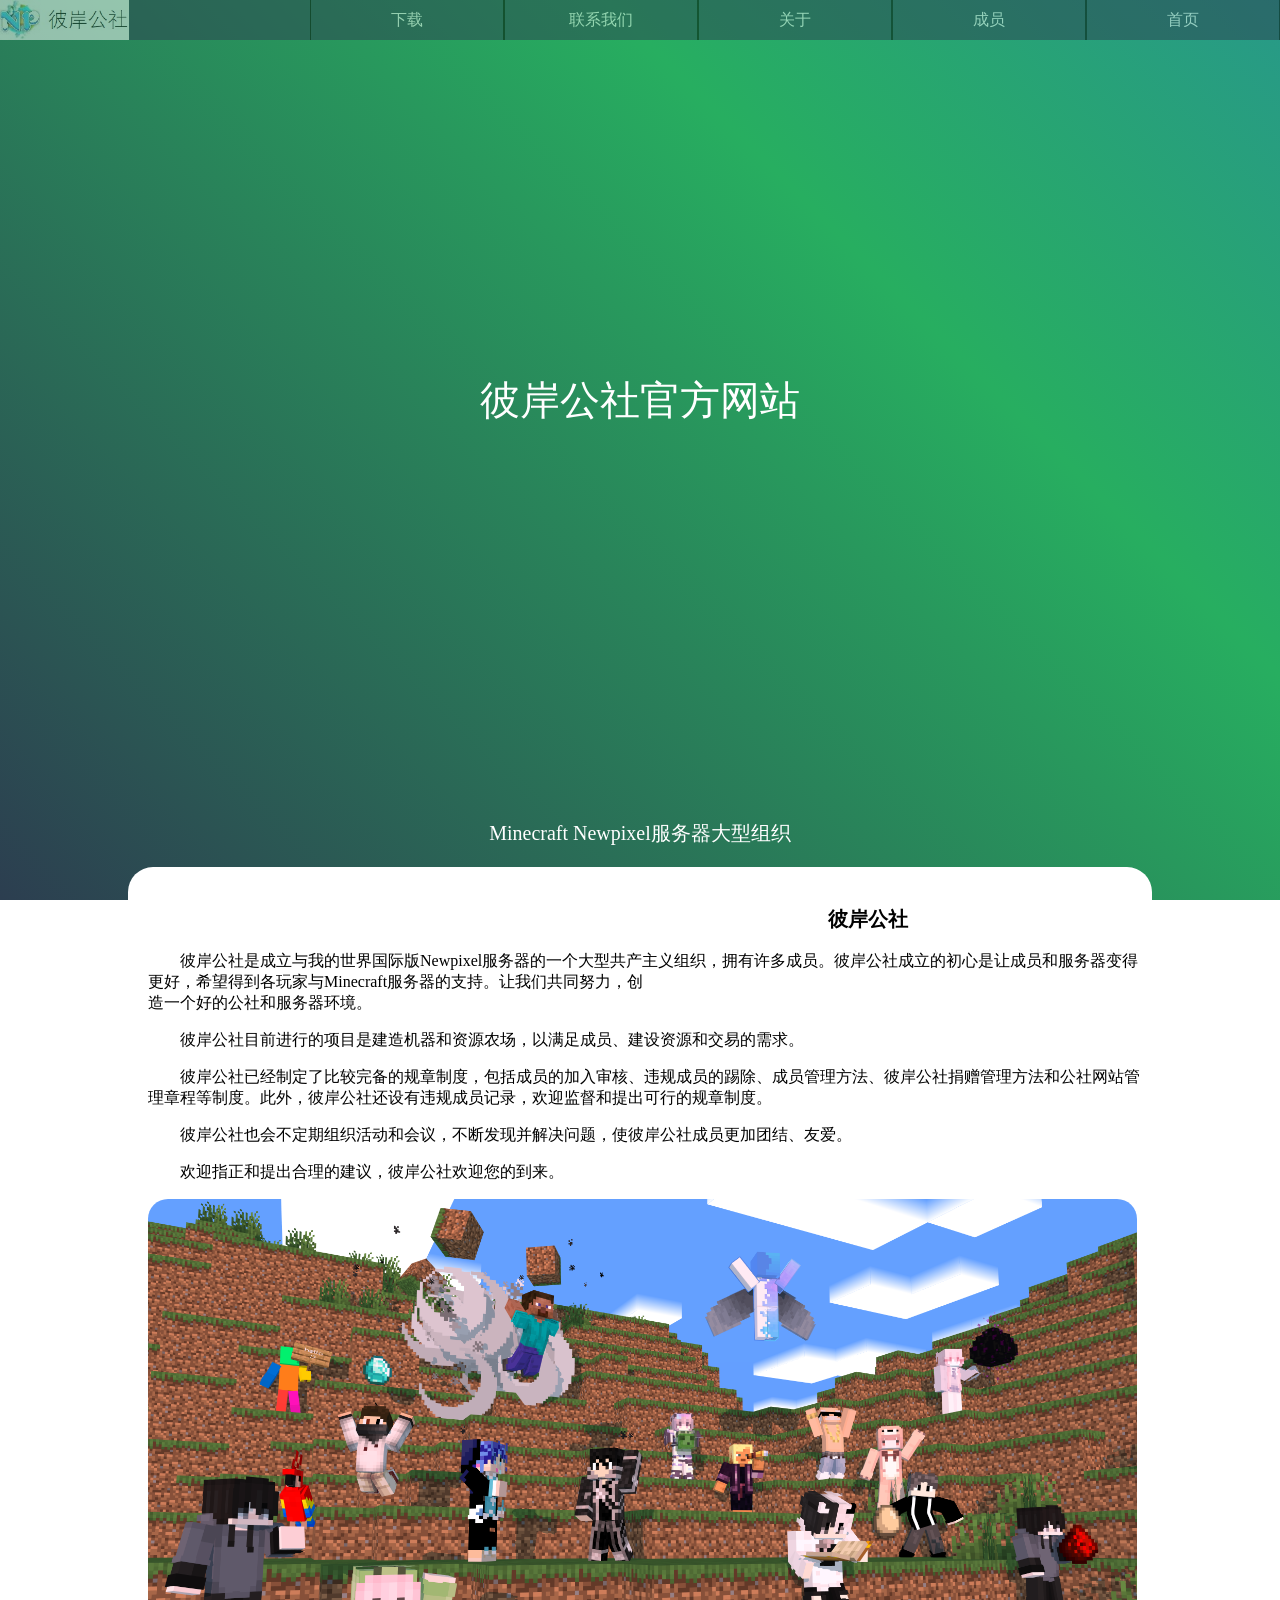
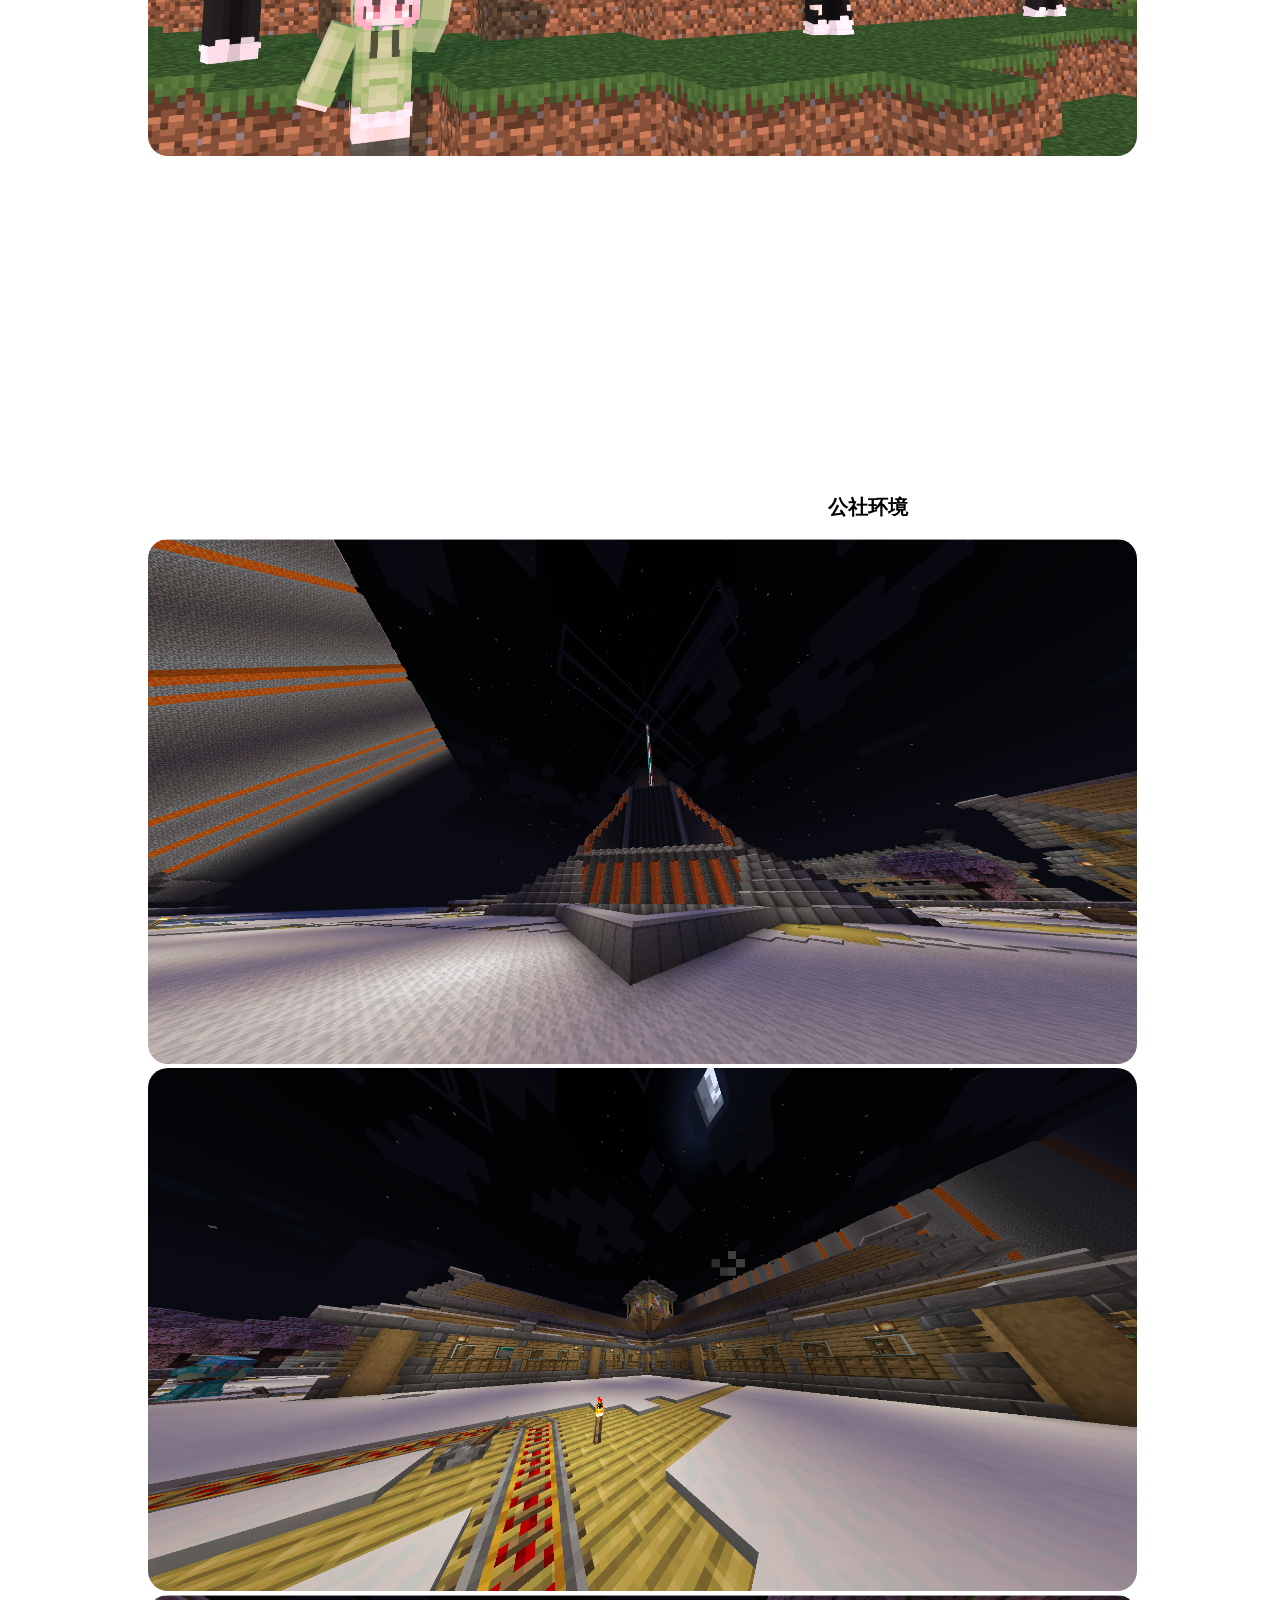
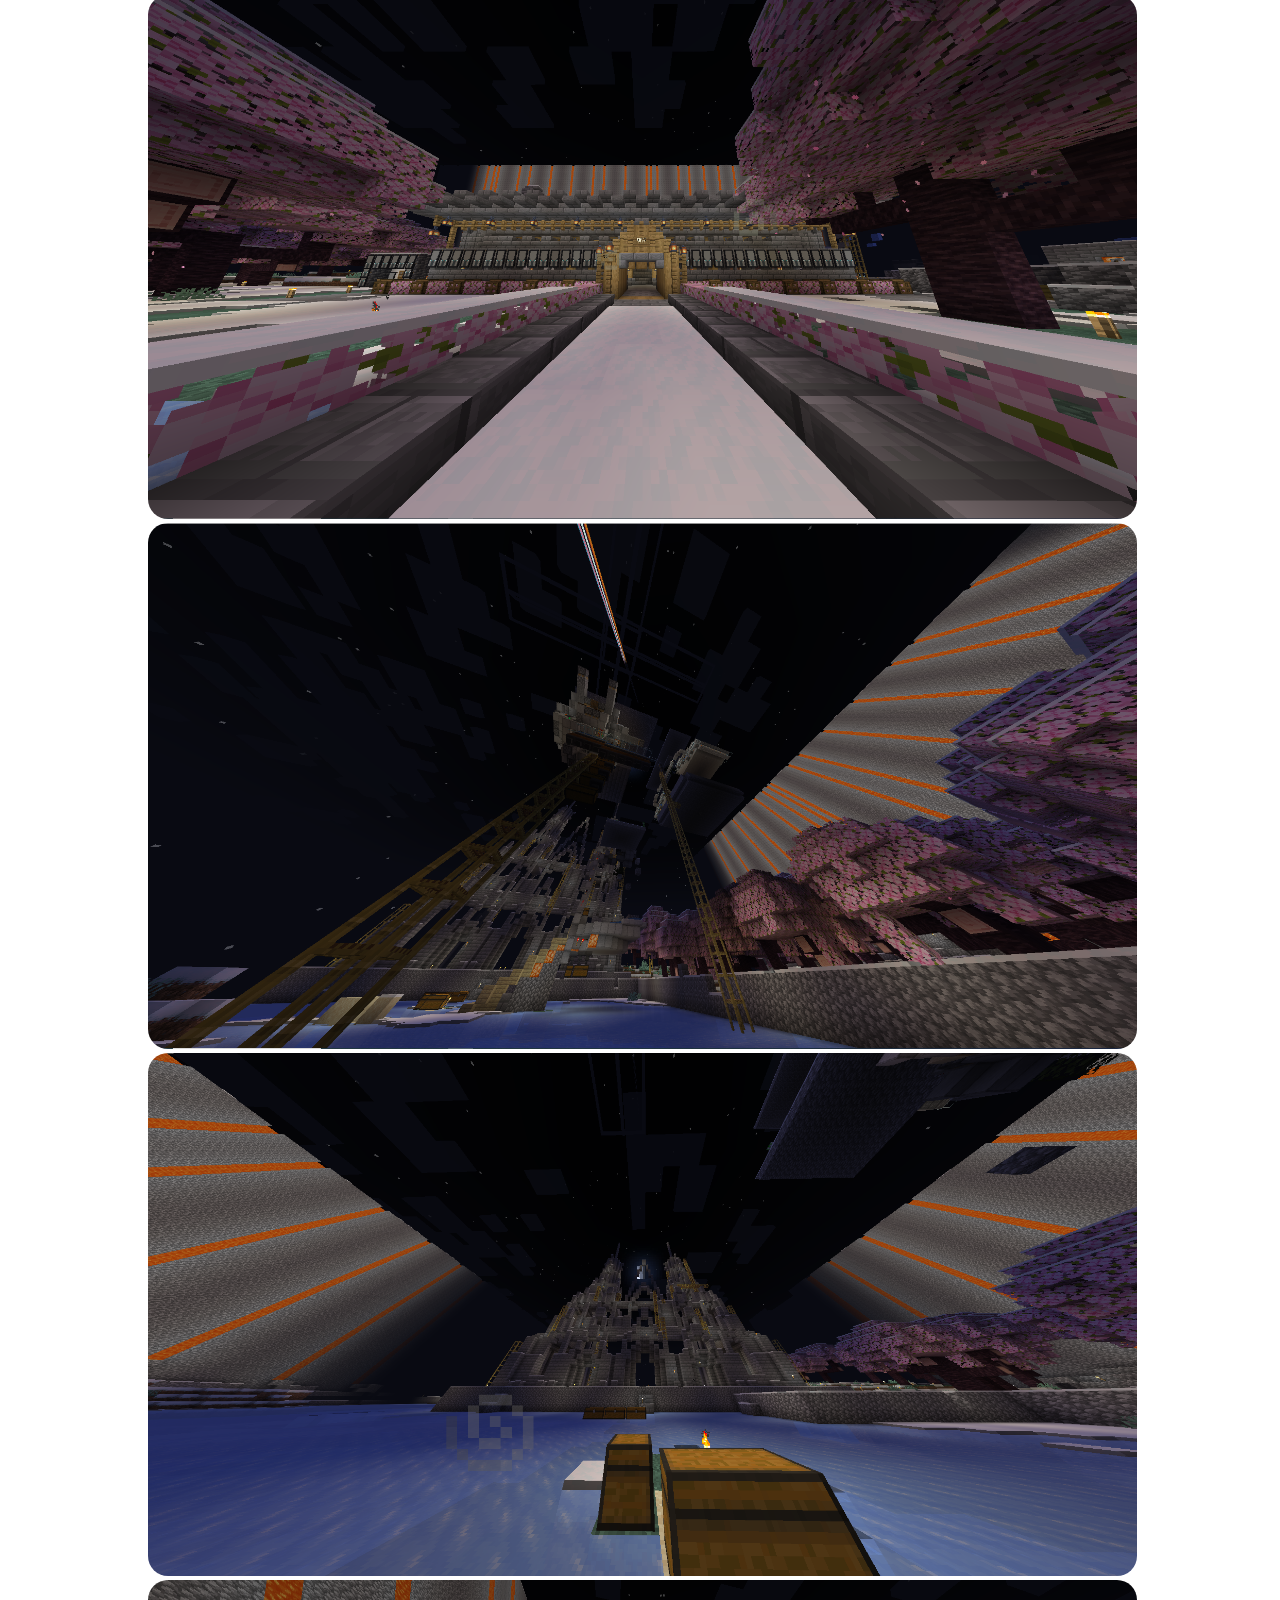
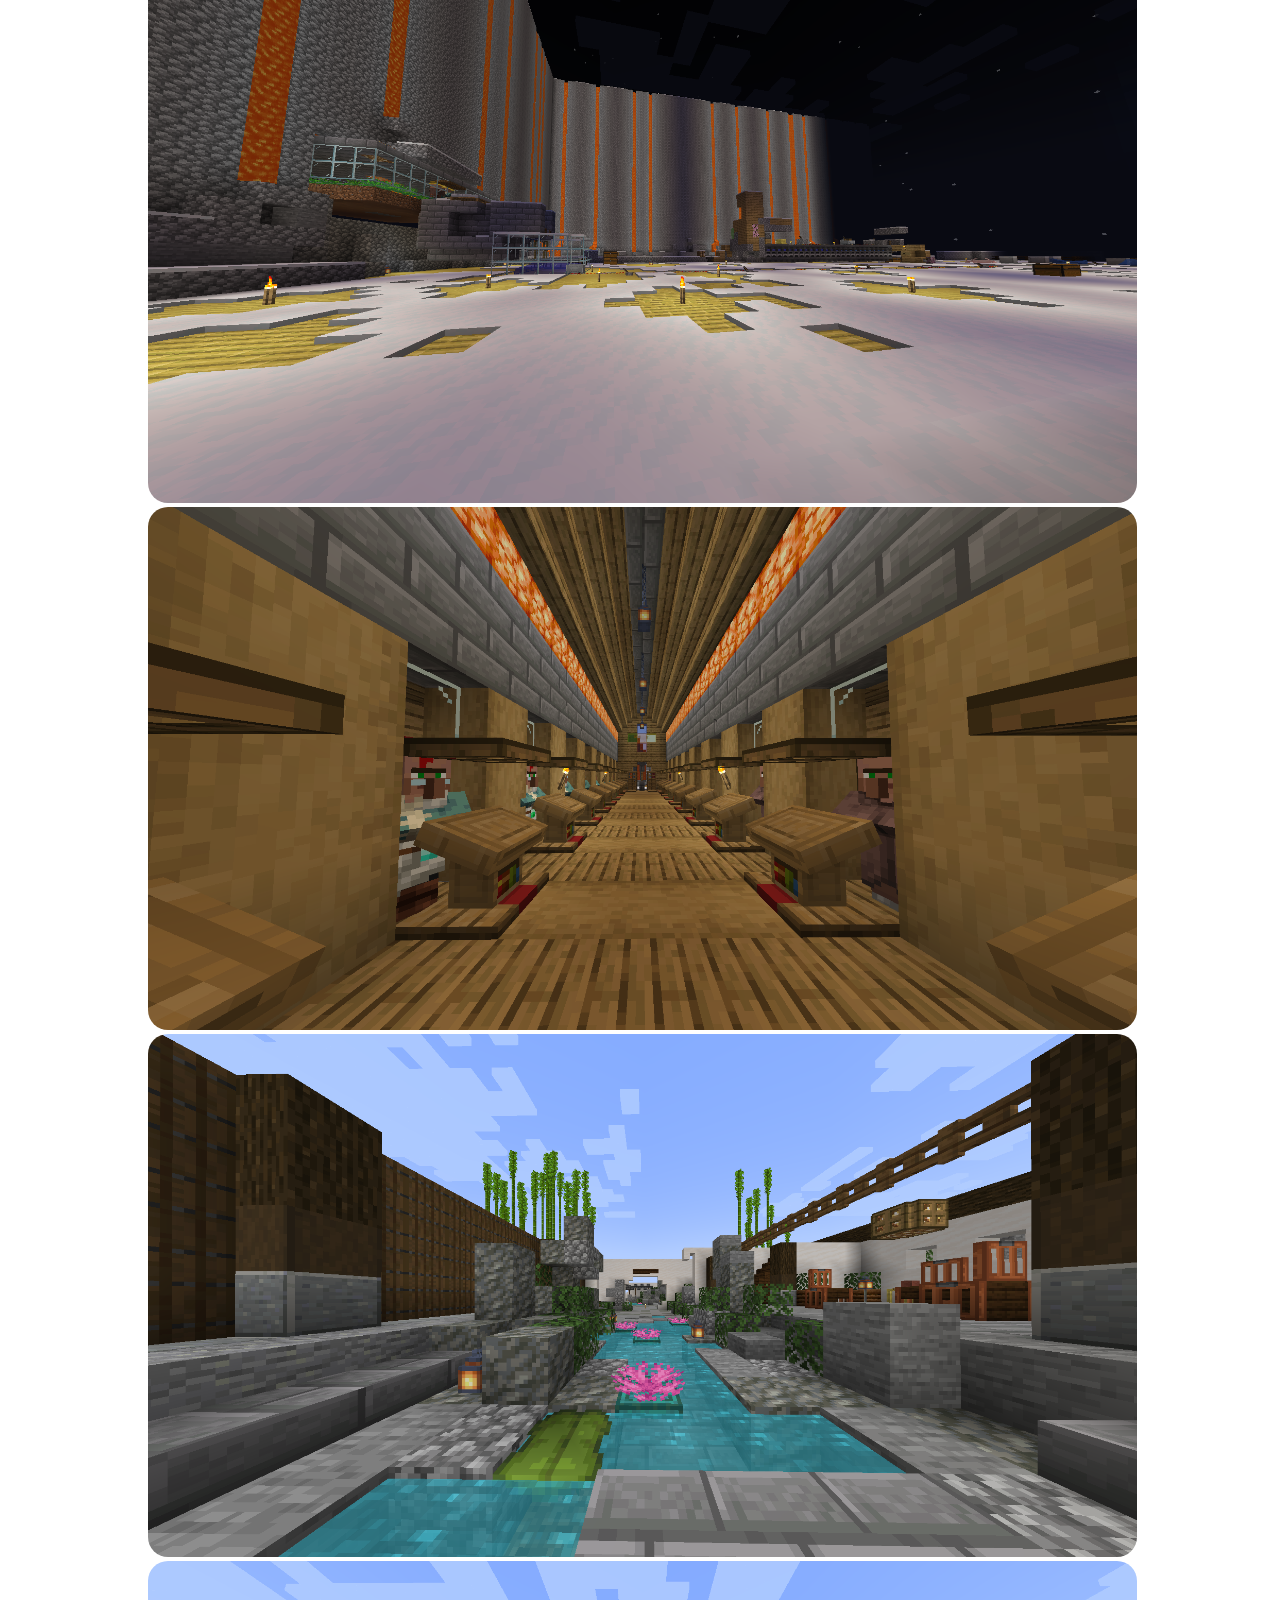
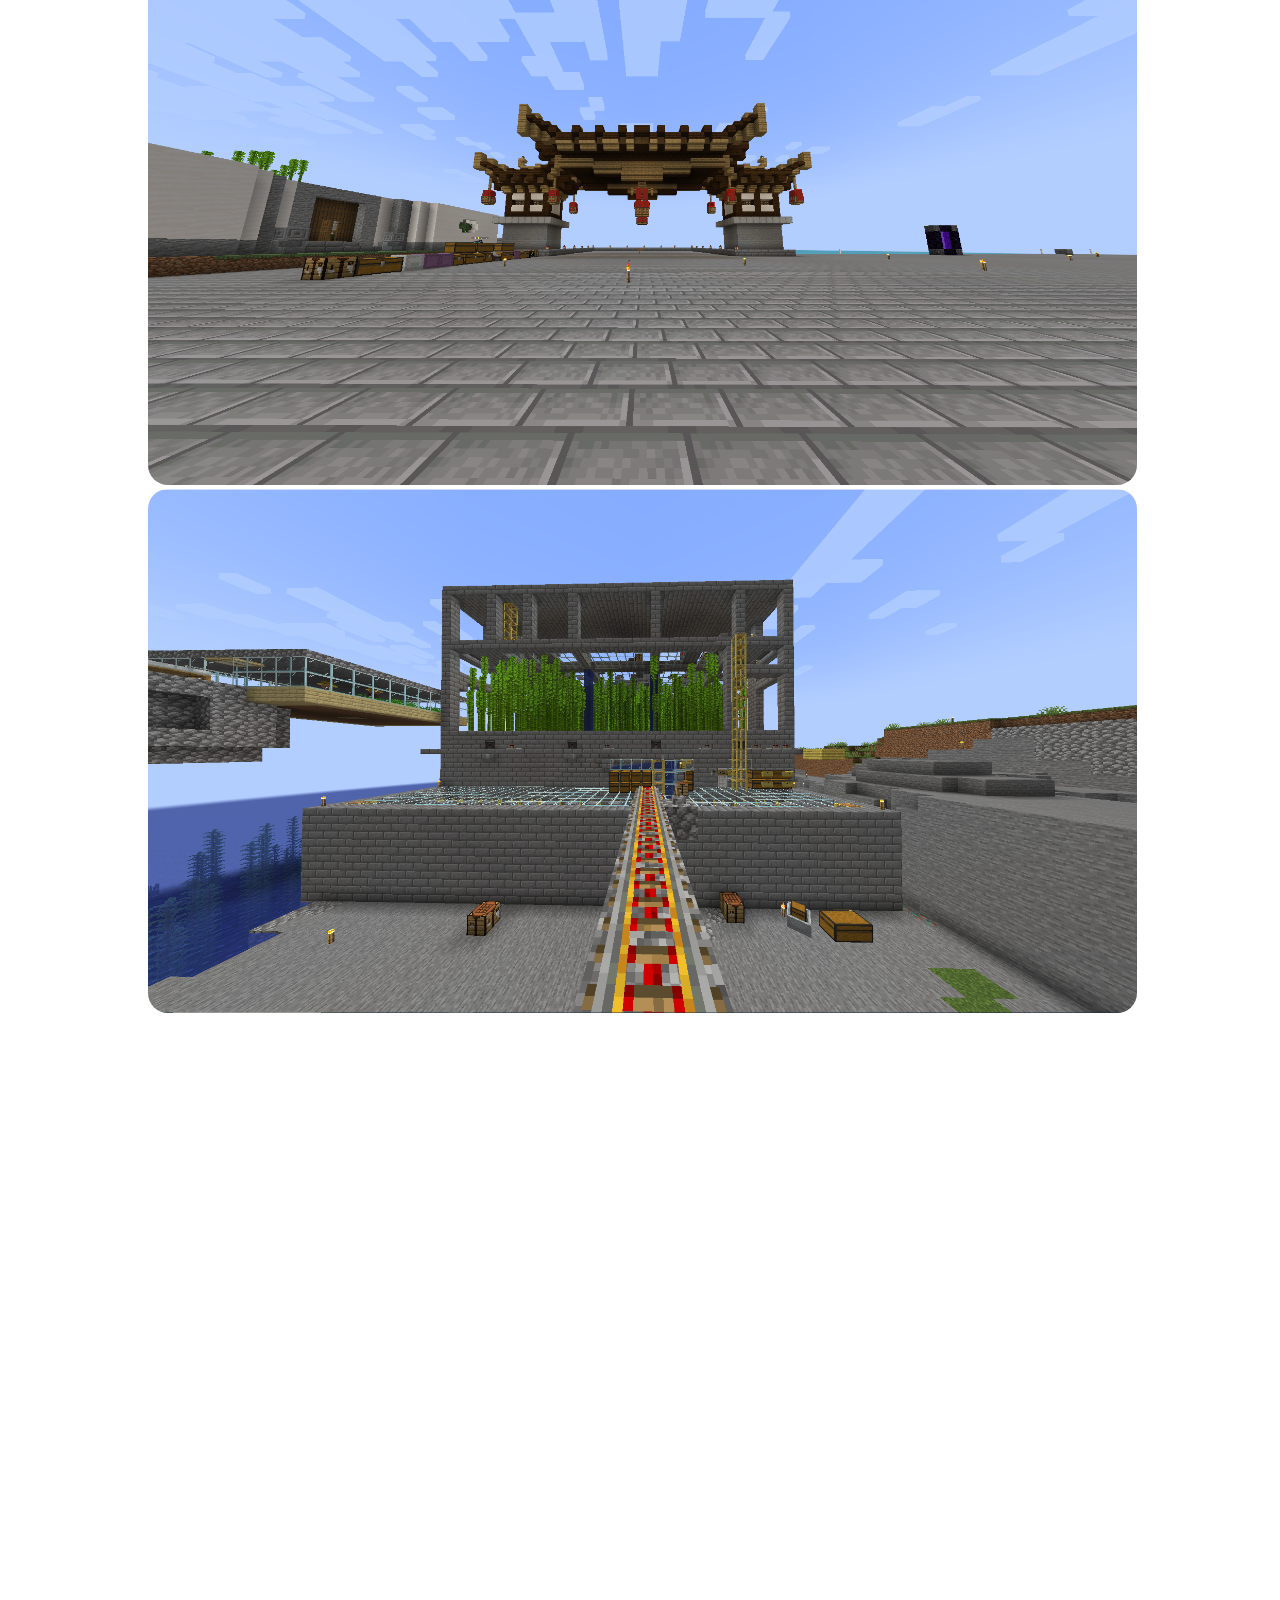
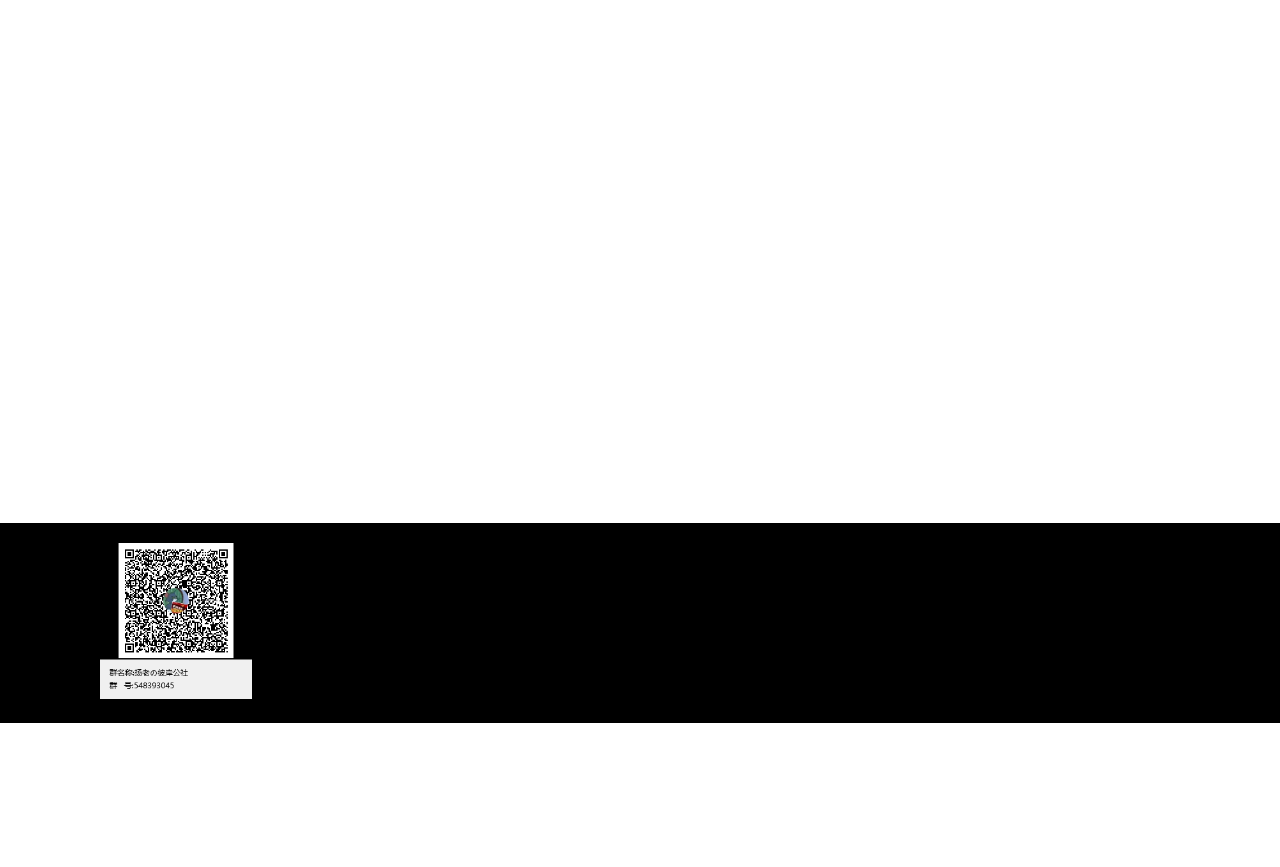
<file: index.html>
<!DOCTYPE html>
    <html>
        <head>
            <title>彼岸公社官方网站</title>
            <link rel="stylesheet" type="text/css" href="style.css">
            <meta name="viewport" content="width=device-width, initial-scale=1.0" />
            <meta charset="UTF-8">
            <link rel="shortcut icon" href="ico.jpg" type="image/x-icon"/>
            <script type="text/javascript" src="txt.js"></script>
            <script type="text/javascript" src="http.js"></script>
        </head>
        <body onload="countVisitors()">
            <div class="head_top"><div class="head_pictures"><img src="head.jpg" style="height:40px"></div><a href="index.html"><botton><div class="head_btn">首页</div></botton></a><a href="member.html"><botton><div class="head_btn">成员</div></botton></a><a href="about.html"><botton><div class="head_btn">关于</div></botton></a><a href="contact information.html"><botton><div class="head_btn">联系我们</div></botton></a><a href="download.html"><botton><div class="head_btn">下载</div></botton></a></div> 
            <div class="head_sculpture fly-in">彼岸公社官方网站</div>
            <div class="head_subtitle fly-in"><p>Minecraft Newpixel服务器大型组织</p></div>
            <div class="body_introduce fly-in">
                <div class="inf_txt fly-in">
                    <h3><b style="font-size: 20px;padding-left: 680px;">彼岸公社</b></h3>
                    <p>&nbsp;&nbsp;&nbsp;&nbsp;&nbsp;&nbsp;&nbsp;&nbsp;彼岸公社是成立与我的世界国际版Newpixel服务器的一个大型共产主义组织，拥有许多成员。彼岸公社成立的初心是让成员和服务器变得更好，希望得到各玩家与Minecraft服务器的支持。让我们共同努力，创</br>造一个好的公社和服务器环境。</p>
                    <p>&nbsp;&nbsp;&nbsp;&nbsp;&nbsp;&nbsp;&nbsp;&nbsp;彼岸公社目前进行的项目是建造机器和资源农场，以满足成员、建设资源和交易的需求。</p>
                    <p>&nbsp;&nbsp;&nbsp;&nbsp;&nbsp;&nbsp;&nbsp;&nbsp;彼岸公社已经制定了比较完备的规章制度，包括成员的加入审核、违规成员的踢除、成员管理方法、彼岸公社捐赠管理方法和公社网站管理章程等制度。此外，彼岸公社还设有违规成员记录，欢迎监督和提出可行的规章制度。</p>
                    <p>&nbsp;&nbsp;&nbsp;&nbsp;&nbsp;&nbsp;&nbsp;&nbsp;彼岸公社也会不定期组织活动和会议，不断发现并解决问题，使彼岸公社成员更加团结、友爱。</p>
                    <p>&nbsp;&nbsp;&nbsp;&nbsp;&nbsp;&nbsp;&nbsp;&nbsp;欢迎指正和提出合理的建议，彼岸公社欢迎您的到来。</p>
                    <img src="photo.png" style="width:98.5%;border-radius:20px;">
                </div>
            </div>
            </br>
            <div class="body_card fly-in">
                <div class="inf_txt fly-in">
                    <h3><b style="font-size: 20px;padding-left: 680px;">公社环境</b></h3>
                    <img src="1.png" style="width: 98.5%;height: auto;border-radius:20px;"></br>
                    <img src="2.png" style="width: 98.5%;height: auto;border-radius:20px;"></br>
                    <img src="3.png" style="width: 98.5%;height: auto;border-radius:20px;"></br>
                    <img src="4.png" style="width: 98.5%;height: auto;border-radius:20px;"></br>
                    <img src="5.png" style="width: 98.5%;height: auto;border-radius:20px;"></br>
                    <img src="6.png" style="width: 98.5%;height: auto;border-radius:20px;"></br>
                    <img src="7.png" style="width: 98.5%;height: auto;border-radius:20px;"></br>
                    <img src="8.png" style="width: 98.5%;height: auto;border-radius:20px;"></br>
                    <img src="9.png" style="width: 98.5%;height: auto;border-radius:20px;"></br>
                    <img src="10.png" style="width: 98.5%;height: auto;border-radius:20px;"></br>
                </div>
            </div>
            </br>
            <div class="tail_top_left"><div class="tail_code"><img src="QR code.png" style="height:160px"></div></div><div class="tail_top_right"><div class="tail_txt"><a href="contact information.html" style="color:white;text-decoration:none;">招贤纳士&nbsp; </a>|<a href="about.html"  style="color:white;text-decoration:none;">&nbsp; 关于我们&nbsp; </a>|<a href="member.html" style="color:white;text-decoration:none;">&nbsp; 公社成员</a></div></br><p id="visits" style="color:white;padding-left: 650px"></p></div>
        </body>
    </html>
</file>
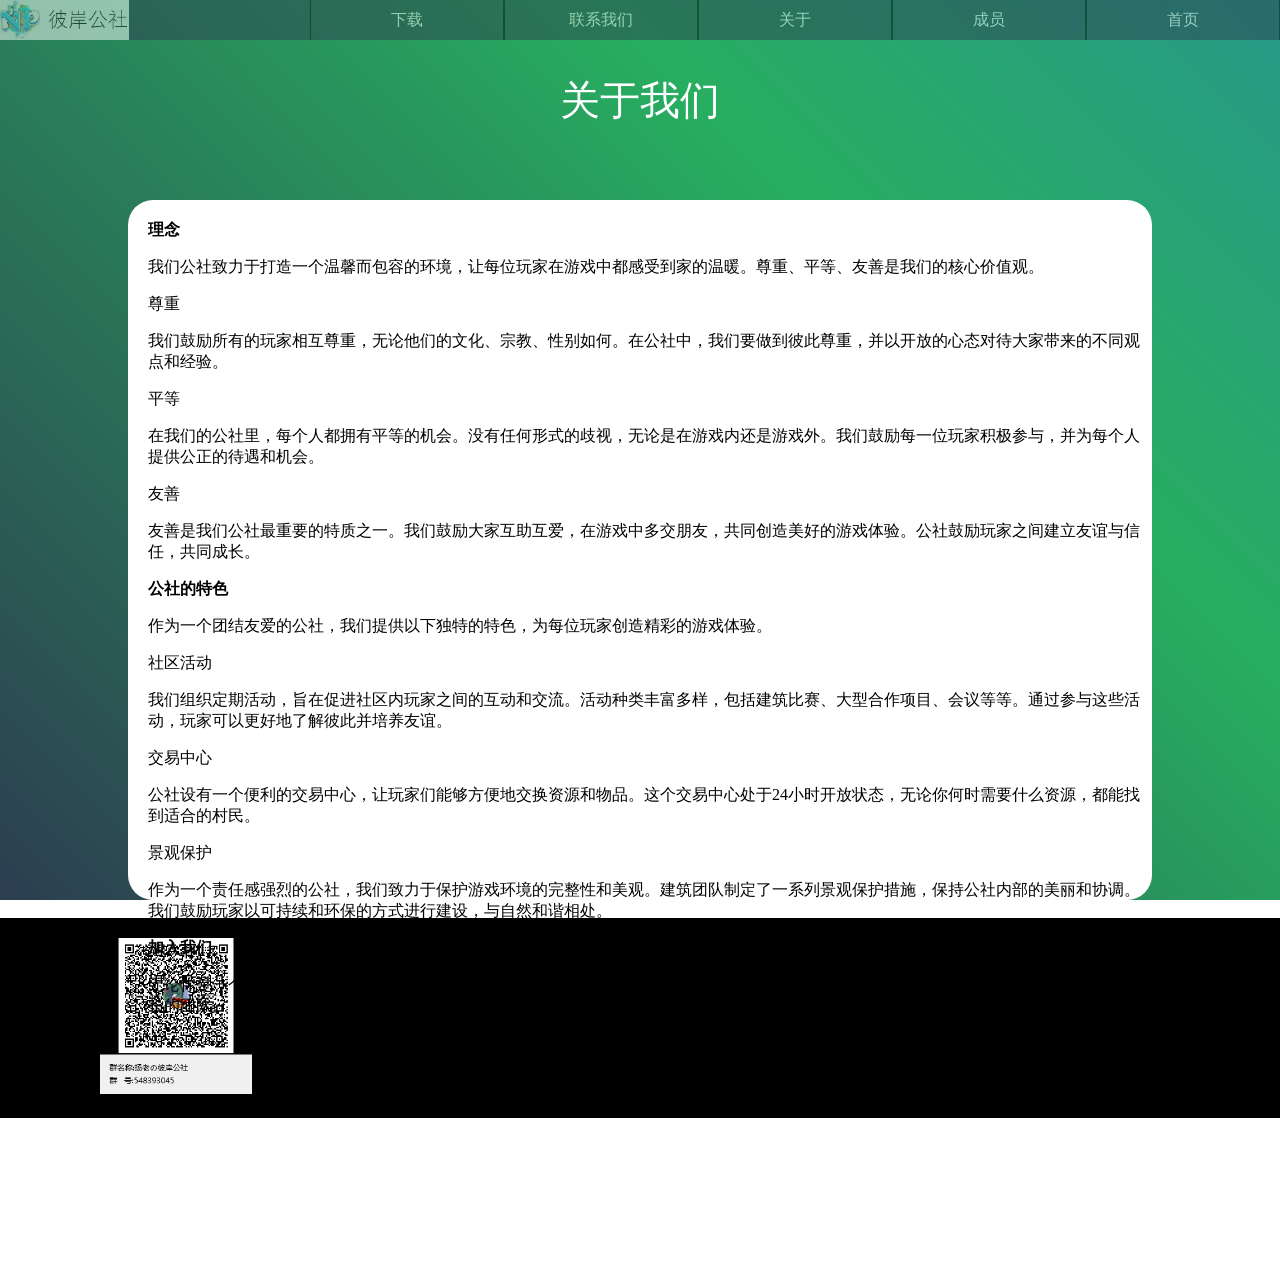
<file: about.html>
<!DOCTYPE html>
    <html>
        <head>
            <title>彼岸公社官方网站</title>
            <link rel="stylesheet" type="text/css" href="style.css">
            <meta name="viewport" content="width=device-width, initial-scale=1.0" />
            <meta charset="UTF-8">
            <link rel="shortcut icon" href="ico.jpg" type="image/x-icon"/>
            <script type="text/javascript" src="txt.js"></script>
            <script type="text/javascript" src="http.js"></script>
        </head>
        <body>
            <div class="head_top"><div class="head_pictures"><img src="head.jpg" style="height:40px"></div><a href="index.html"><botton><div class="head_btn">首页</div></botton></a><a href="member.html"><botton><div class="head_btn">成员</div></botton></a><a href="about.html"><botton><div class="head_btn">关于</div></botton></a><a href="contact information.html"><botton><div class="head_btn">联系我们</div></botton></a><a href="download.html"><botton><div class="head_btn">下载</div></botton></a></div> 
            <div class="head_title fly-in">关于我们</div>
            <div class="about fly-in">
                <div class="inf_txt fly-in">
                    <b>理念</b></br>
                    <p>我们公社致力于打造一个温馨而包容的环境，让每位玩家在游戏中都感受到家的温暖。尊重、平等、友善是我们的核心价值观。</p>
                    <p>尊重</p>
                    <p>我们鼓励所有的玩家相互尊重，无论他们的文化、宗教、性别如何。在公社中，我们要做到彼此尊重，并以开放的心态对待大家带来的不同观点和经验。</p>
                    <p>平等</p>
                    <p>在我们的公社里，每个人都拥有平等的机会。没有任何形式的歧视，无论是在游戏内还是游戏外。我们鼓励每一位玩家积极参与，并为每个人提供公正的待遇和机会。</p>
                    <p>友善</p>
                    <p>友善是我们公社最重要的特质之一。我们鼓励大家互助互爱，在游戏中多交朋友，共同创造美好的游戏体验。公社鼓励玩家之间建立友谊与信任，共同成长。</p>
                    <b>公社的特色</b>
                    <p>作为一个团结友爱的公社，我们提供以下独特的特色，为每位玩家创造精彩的游戏体验。</p>
                    <p>社区活动</p>
                    <p>我们组织定期活动，旨在促进社区内玩家之间的互动和交流。活动种类丰富多样，包括建筑比赛、大型合作项目、会议等等。通过参与这些活动，玩家可以更好地了解彼此并培养友谊。</p>
                    <p>交易中心</p>
                    <p>公社设有一个便利的交易中心，让玩家们能够方便地交换资源和物品。这个交易中心处于24小时开放状态，无论你何时需要什么资源，都能找到适合的村民。</p>
                    <p>景观保护</p>
                    <p>作为一个责任感强烈的公社，我们致力于保护游戏环境的完整性和美观。建筑团队制定了一系列景观保护措施，保持公社内部的美丽和协调。我们鼓励玩家以可持续和环保的方式进行建设，与自然和谐相处。</p>
                    <b>加入我们</b>
                    <p>无论你是一个刚刚踏入我的世界的新手，还是已经是老练的冒险者，我们都欢迎你加入我们的公社！在这里，你将找到一个支持你、陪伴你成长的团队。</p>
                </div>
            </div></br>
            <div class="tail_top_left"><div class="tail_code"><img src="QR code.png" style="height:160px"></div></div><div class="tail_top_right"><div class="tail_txt"><a href="contact information.html" style="color:white;text-decoration:none;">招贤纳士&nbsp; </a>|<a href="about.html"  style="color:white;text-decoration:none;">&nbsp; 关于我们&nbsp; </a>|<a href="member.html" style="color:white;text-decoration:none;">&nbsp; 公社成员</a></div></br><p id="visits" style="color:white;padding-left: 650px"></p></div>
        </body>
    </html>
</file>
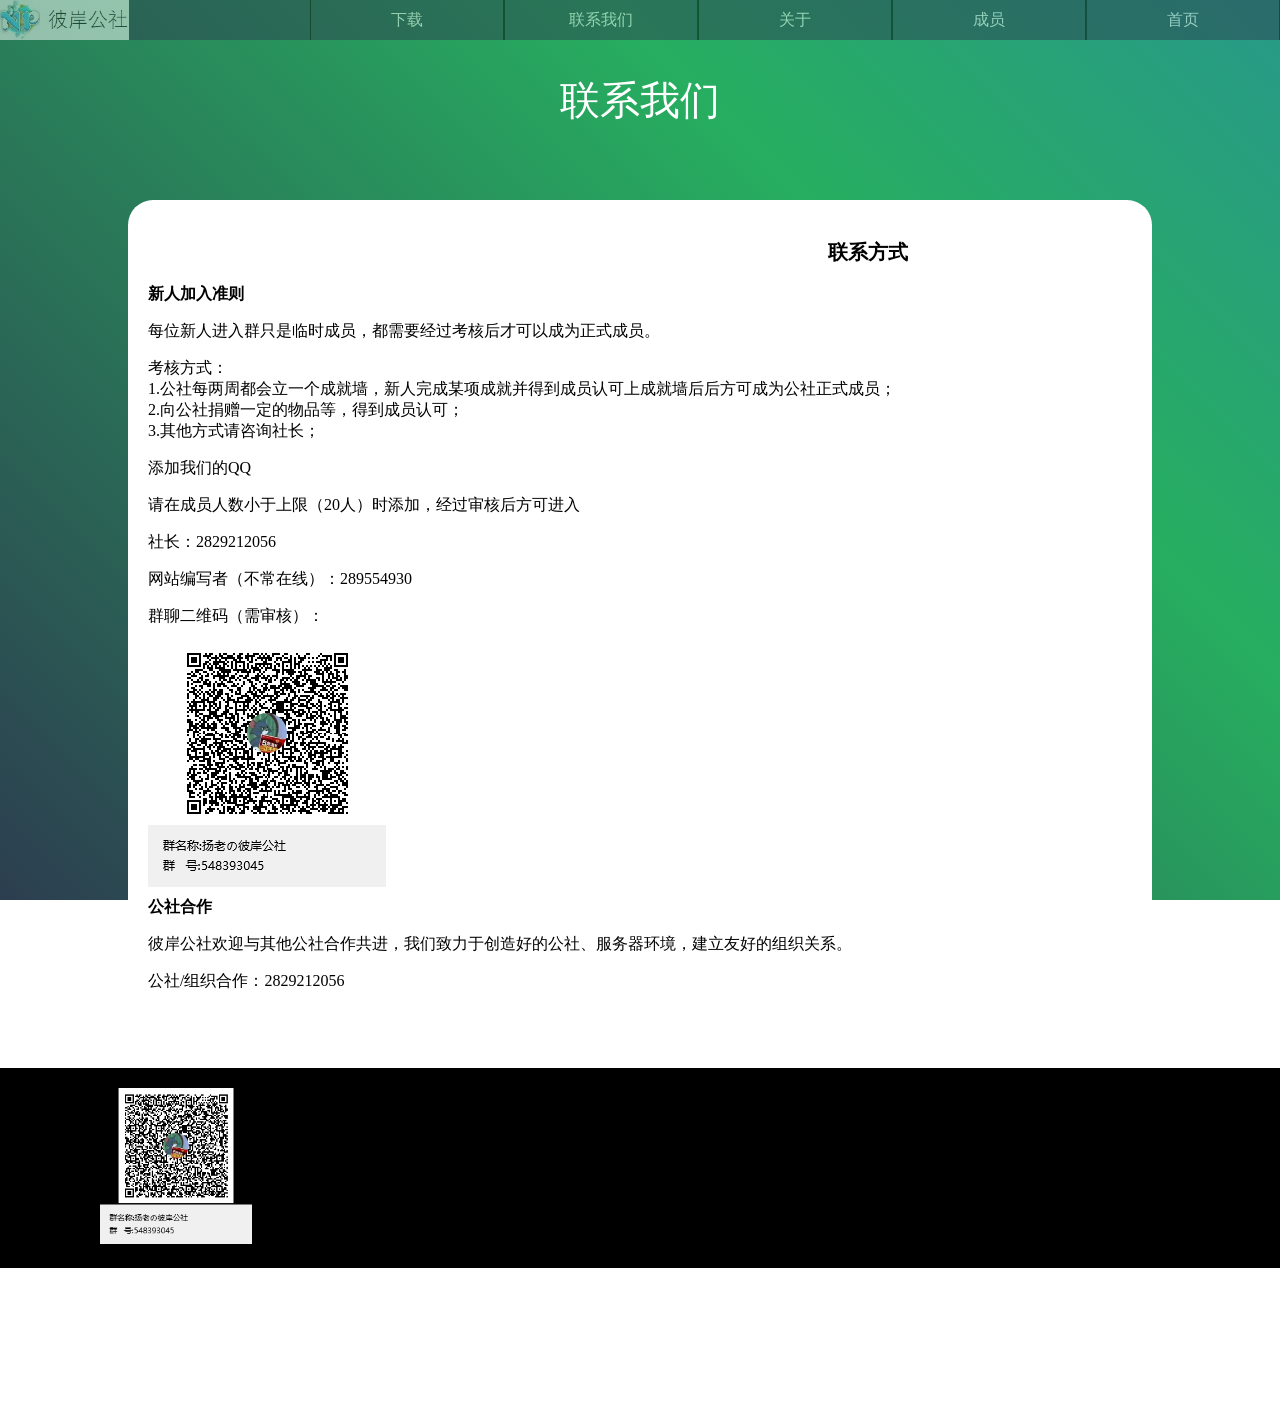
<file: contact information.html>
<!DOCTYPE html>
    <html>
        <head>
            <title>彼岸公社官方网站</title>
            <link rel="stylesheet" type="text/css" href="style.css">
            <meta name="viewport" content="width=device-width, initial-scale=1.0" />
            <meta charset="UTF-8">
            <link rel="shortcut icon" href="ico.jpg" type="image/x-icon"/>
            <script type="text/javascript" src="txt.js"></script>
            <script type="text/javascript" src="http.js"></script>
        </head>
        <body>
            <div class="head_top"><div class="head_pictures"><img src="head.jpg" style="height:40px"></div><a href="index.html"><botton><div class="head_btn">首页</div></botton></a><a href="member.html"><botton><div class="head_btn">成员</div></botton></a><a href="about.html"><botton><div class="head_btn">关于</div></botton></a><a href="contact information.html"><botton><div class="head_btn">联系我们</div></botton></a><a href="download.html"><botton><div class="head_btn">下载</div></botton></a></div> 
            <div class="head_title fly-in">联系我们</div>
            <div class="con_card fly-in">
                <div class="inf_txt fly-in">
                    <h3><b style="font-size: 20px;padding-left: 680px;">联系方式</b></h3>
                    <b>新人加入准则</b>
                    <p>每位新人进入群只是临时成员，都需要经过考核后才可以成为正式成员。</p>
                    <p>考核方式：</br>
                        1.公社每两周都会立一个成就墙，新人完成某项成就并得到成员认可上成就墙后后方可成为公社正式成员；</br>
                        2.向公社捐赠一定的物品等，得到成员认可；</br>
                        3.其他方式请咨询社长；</br>
                    </p>
                    <p>添加我们的QQ</p>
                    <p>请在成员人数小于上限（20人）时添加，经过审核后方可进入</p>
                    <p>社长：2829212056</p>
                    <p>网站编写者（不常在线）：289554930</p>
                    <p>群聊二维码（需审核）：</p>
                    <img src="QR code.png"></br>
                    <b>公社合作</b>
                    <p>彼岸公社欢迎与其他公社合作共进，我们致力于创造好的公社、服务器环境，建立友好的组织关系。</p>
                    <p>公社/组织合作：2829212056</p>
                </div>
            </div></br>
            <div class="tail_top_left"><div class="tail_code"><img src="QR code.png" style="height:160px"></div></div><div class="tail_top_right"><div class="tail_txt"><a href="contact information.html" style="color:white;text-decoration:none;">招贤纳士&nbsp; </a>|<a href="about.html"  style="color:white;text-decoration:none;">&nbsp; 关于我们&nbsp; </a>|<a href="member.html" style="color:white;text-decoration:none;">&nbsp; 公社成员</a></div></br><p id="visits" style="color:white;padding-left: 650px"></p></div>
        </body>
    </html>
</file>
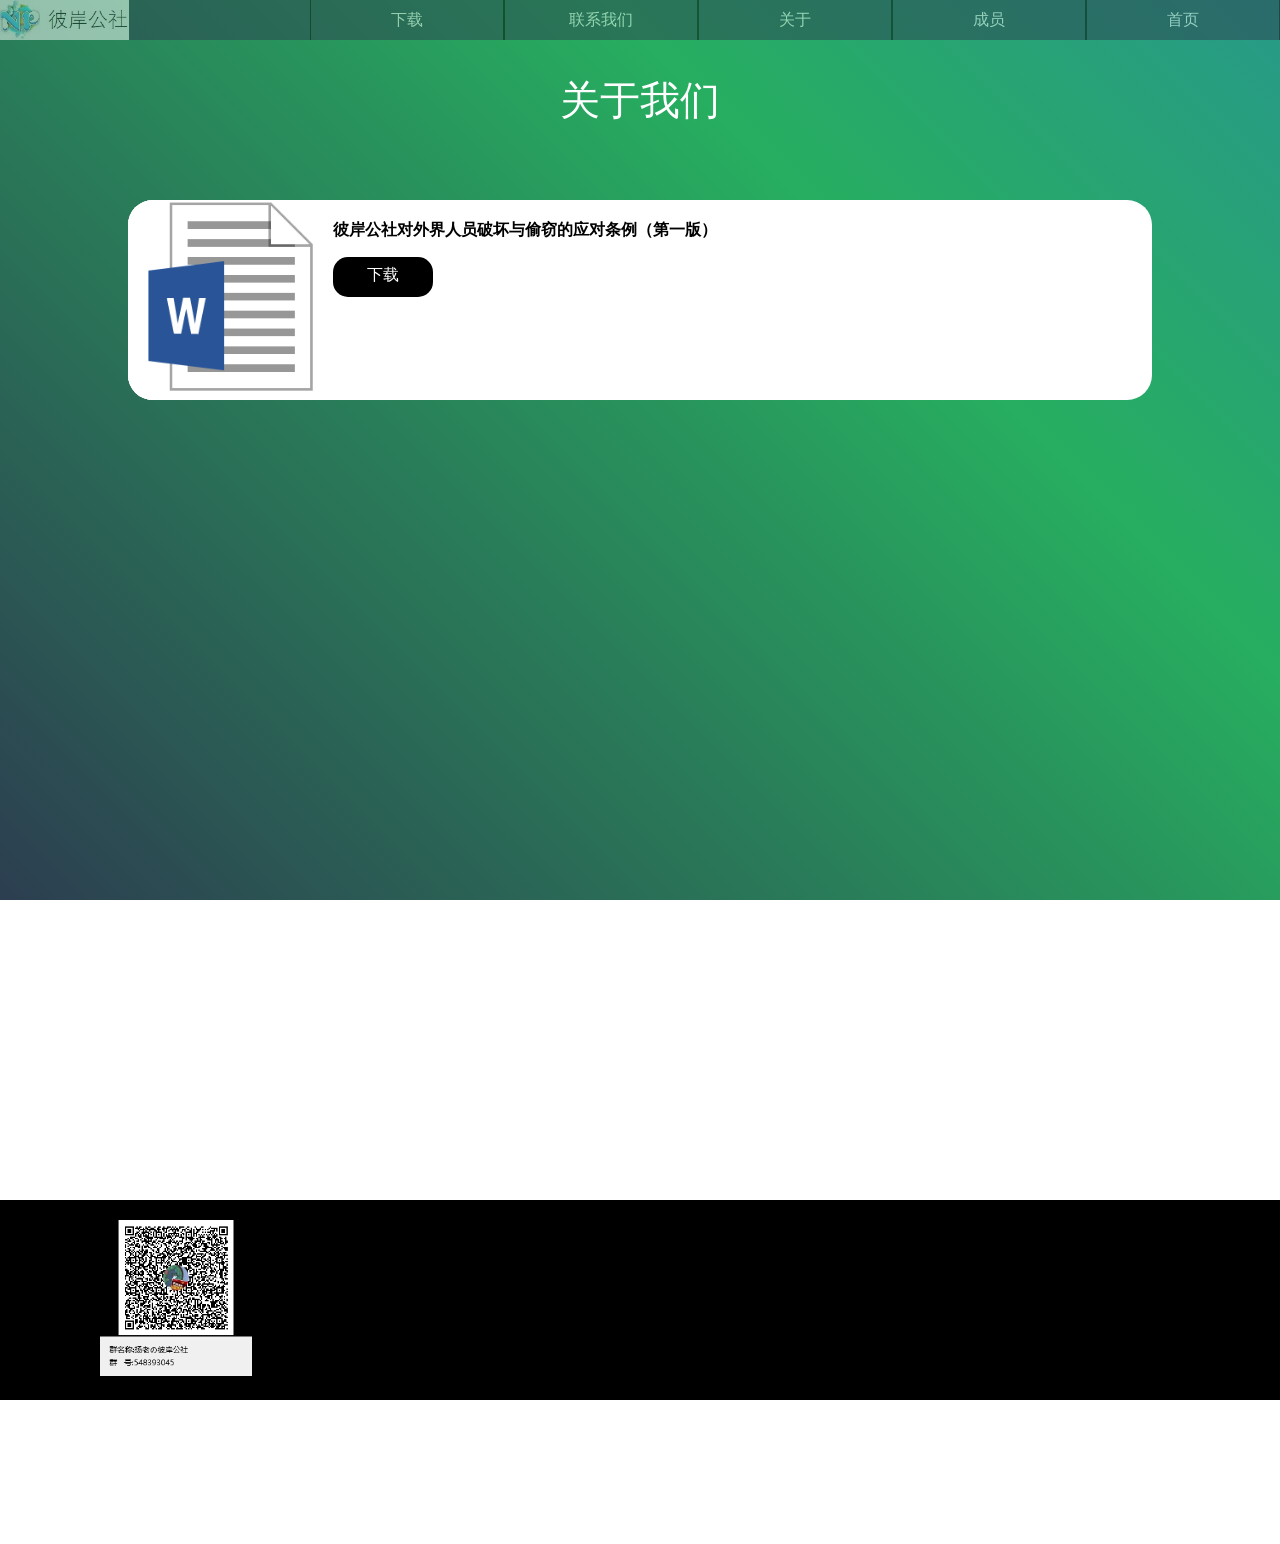
<file: download.html>
<!DOCTYPE html>
    <html>
        <head>
            <title>彼岸公社官方网站</title>
            <link rel="stylesheet" type="text/css" href="style.css">
            <meta name="viewport" content="width=device-width, initial-scale=1.0" />
            <meta charset="UTF-8">
            <link rel="shortcut icon" href="ico.jpg" type="image/x-icon"/>
            <script type="text/javascript" src="txt.js"></script>
            <script type="text/javascript" src="http.js"></script>
        </head>
        <body>
            <div class="head_top"><div class="head_pictures"><img src="head.jpg" style="height:40px"></div><a href="index.html"><botton><div class="head_btn">首页</div></botton></a><a href="member.html"><botton><div class="head_btn">成员</div></botton></a><a href="about.html"><botton><div class="head_btn">关于</div></botton></a><a href="contact information.html"><botton><div class="head_btn">联系我们</div></botton></a><a href="download.html"><botton><div class="head_btn">下载</div></botton></a></div> 
            <div class="head_title fly-in">关于我们</div>
            <div class="down">
                <div class="member_card fly-in">
                    <div class="member_card_left"><img src="docx.jpg" style="height: 100%;border-radius:25px;"></div><div class="member_card_right"><b>彼岸公社对外界人员破坏与偷窃的应对条例（第一版）</br></b><a href="彼岸公社对外界人员破坏与偷窃的应对条例（第一版）.rar"><div class="download_btn"><p style="padding-top: 8px;">下载</p></div></a></div>
                </div></br>
            </div>
            <div class="tail_top_left"><div class="tail_code"><img src="QR code.png" style="height:160px"></div></div><div class="tail_top_right"><div class="tail_txt"><a href="contact information.html" style="color:white;text-decoration:none;">招贤纳士&nbsp; </a>|<a href="about.html"  style="color:white;text-decoration:none;">&nbsp; 关于我们&nbsp; </a>|<a href="member.html" style="color:white;text-decoration:none;">&nbsp; 公社成员</a></div></br><p id="visits" style="color:white;padding-left: 650px"></p></div>
        </body>
    </html>
</file>
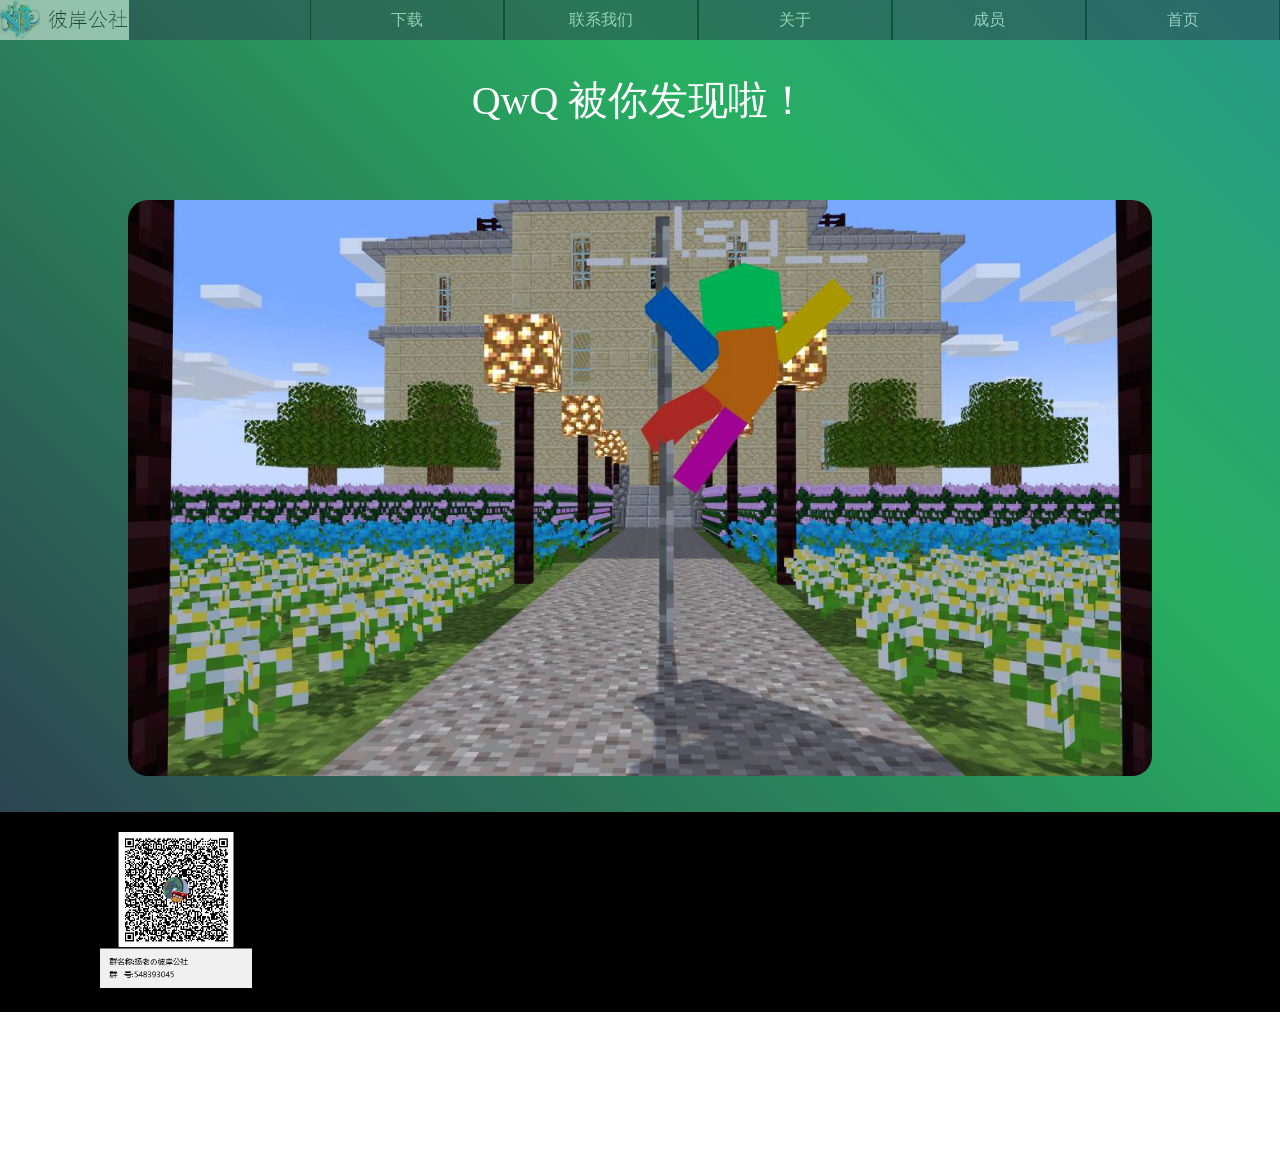
<file: lsy.html>
<!DOCTYPE html>
    <html>
        <head>
            <title>彼岸公社官方网站</title>
            <link rel="stylesheet" type="text/css" href="style.css">
            <meta name="viewport" content="width=device-width, initial-scale=1.0" />
            <meta charset="UTF-8">
            <link rel="shortcut icon" href="ico.jpg" type="image/x-icon"/>
            <script type="text/javascript" src="txt.js"></script>
        </head>
        <body>
            <div class="head_top"><div class="head_pictures"><img src="head.jpg" style="height:40px"></div><a href="index.html"><botton><div class="head_btn">首页</div></botton></a><a href="member.html"><botton><div class="head_btn">成员</div></botton></a><a href="about.html"><botton><div class="head_btn">关于</div></botton></a><a href="contact information.html"><botton><div class="head_btn">联系我们</div></botton></a><a href="download.html"><botton><div class="head_btn">下载</div></botton></a></div> 
            <div class="head_title fly-in">QwQ 被你发现啦！</div>
            <img src="lsy彩蛋.jpg" class="fly-in" style="margin:auto;justify-content: center;display: flex;width: 80%;height: auto;border-radius:20px;"></br>
            </br>
            <div class="tail_top_left"><div class="tail_code"><img src="QR code.png" style="height:160px"></div></div><div class="tail_top_right"><div class="tail_txt"><a href="contact information.html" style="color:white;text-decoration:none;">招贤纳士&nbsp; </a>|<a href="about.html"  style="color:white;text-decoration:none;">&nbsp; 关于我们&nbsp; </a>|<a href="member.html" style="color:white;text-decoration:none;">&nbsp; 公社成员</a></div></div>
        </body>
    </html>
</file>
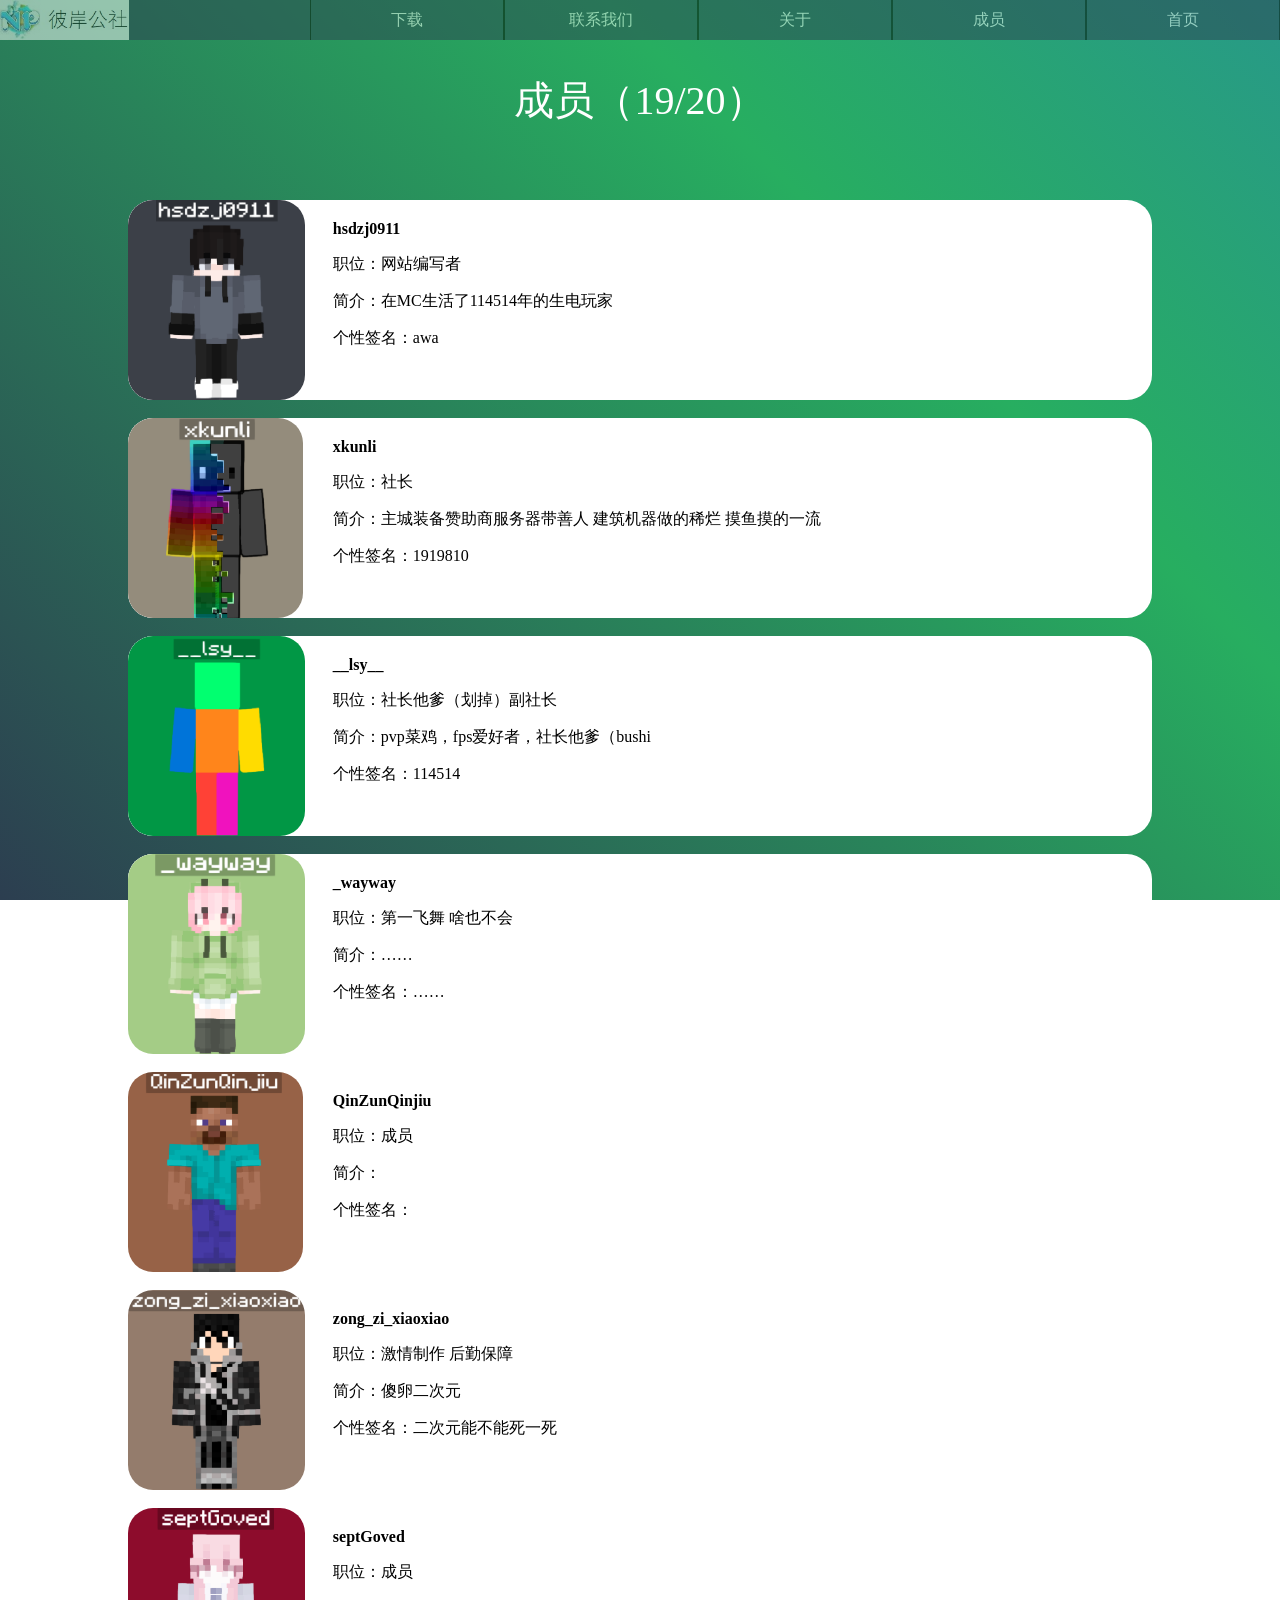
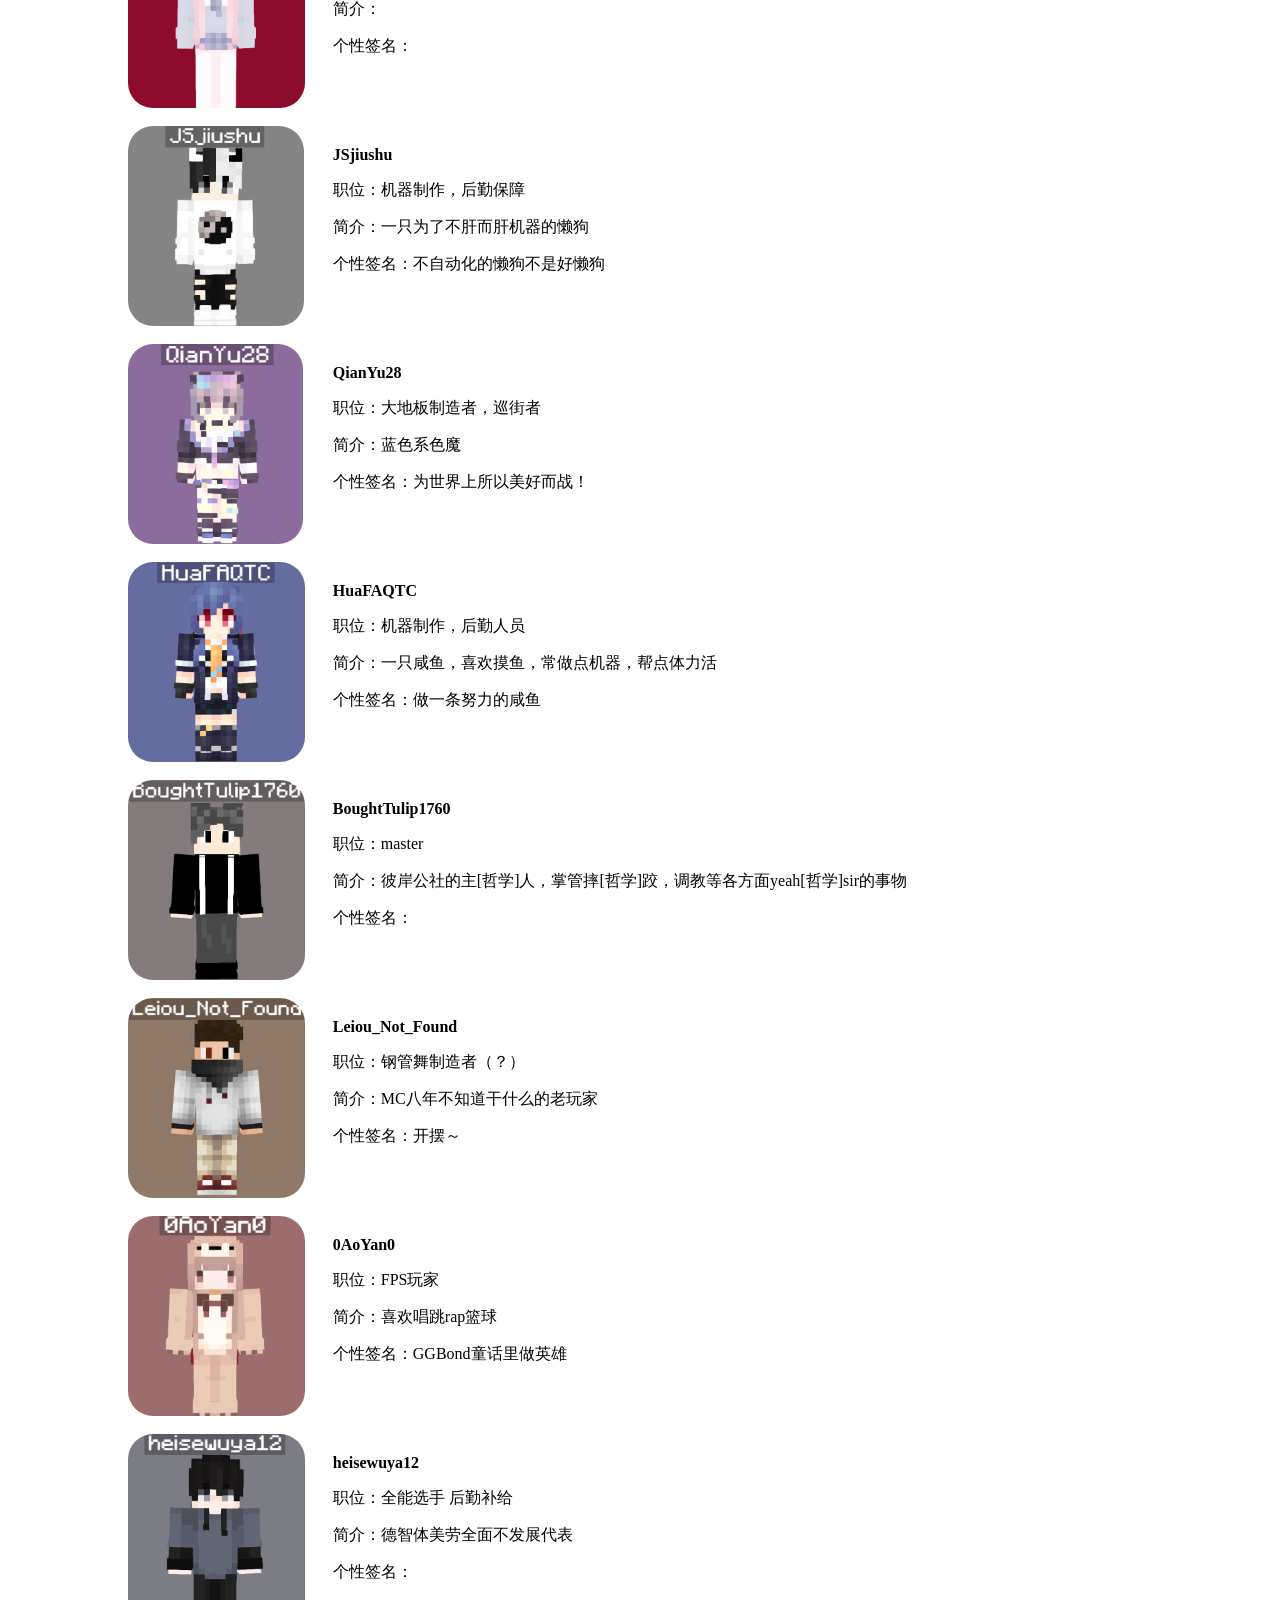
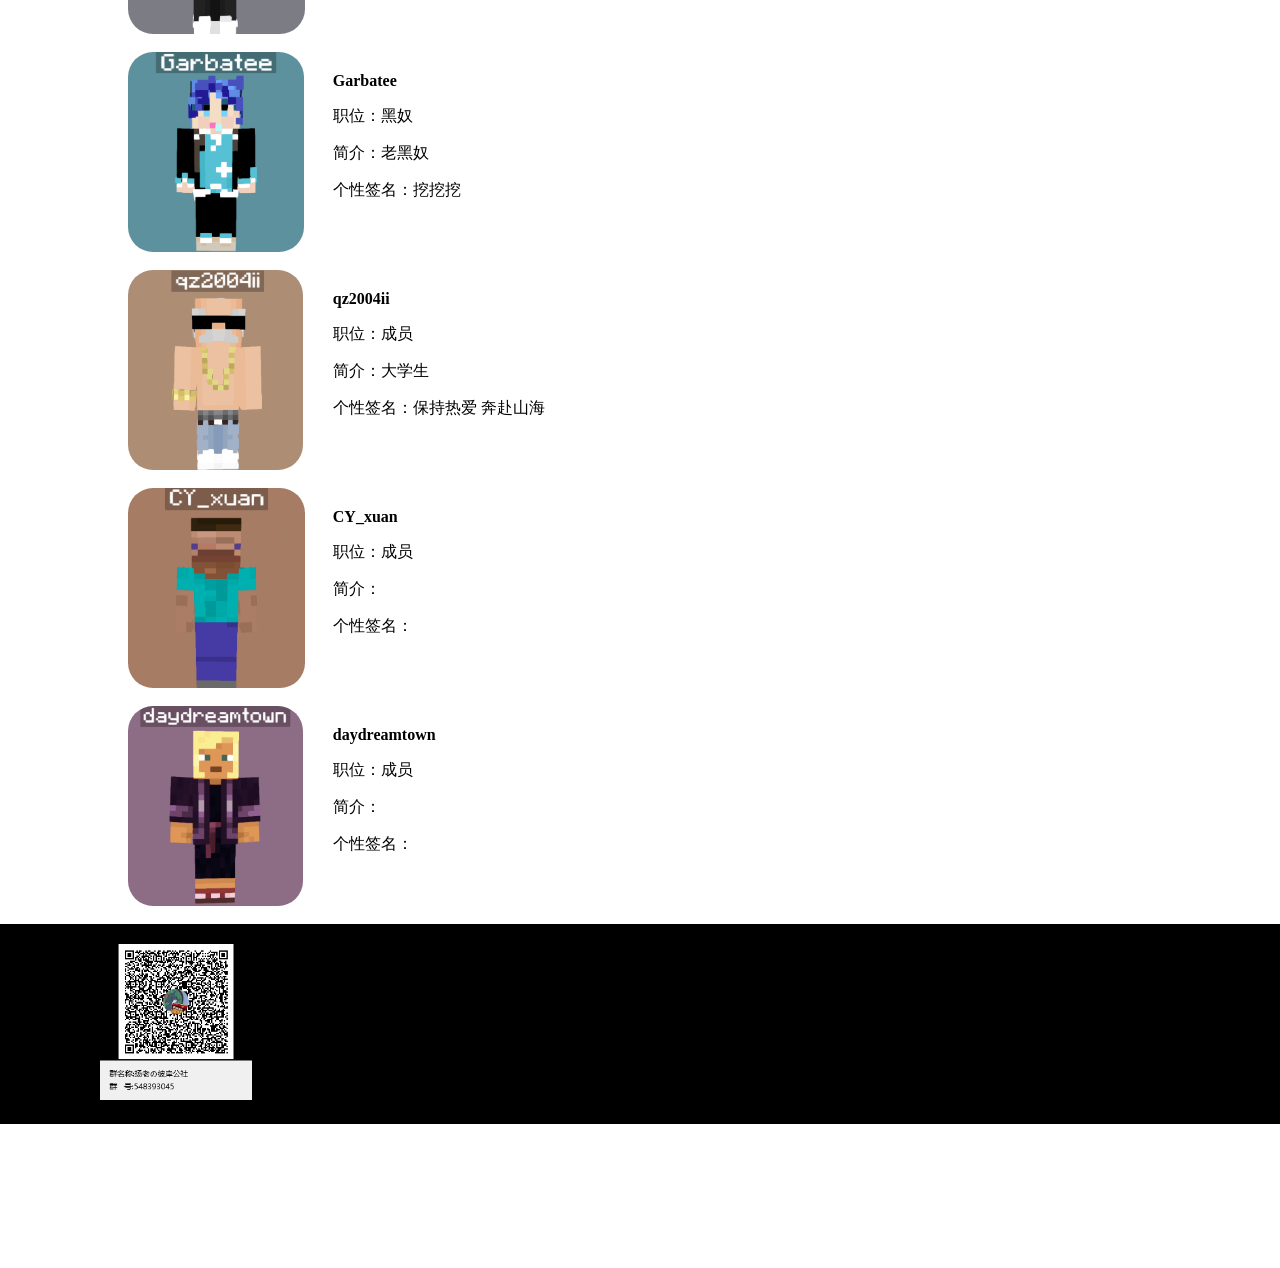
<file: member.html>
<!DOCTYPE html>
    <html>
        <head>
            <title>彼岸公社官方网站</title>
            <link rel="stylesheet" type="text/css" href="style.css">
            <meta name="viewport" content="width=device-width, initial-scale=1.0" />
            <meta charset="UTF-8">
            <link rel="shortcut icon" href="ico.jpg" type="image/x-icon"/>
            <script type="text/javascript" src="txt.js"></script>
            <script type="text/javascript" src="http.js"></script>
        </head>
        <body>
            <div class="head_top"><div class="head_pictures"><img src="head.jpg" style="height:40px"></div><a href="index.html"><botton><div class="head_btn">首页</div></botton></a><a href="member.html"><botton><div class="head_btn">成员</div></botton></a><a href="about.html"><botton><div class="head_btn">关于</div></botton></a><a href="contact information.html"><botton><div class="head_btn">联系我们</div></botton></a><a href="download.html"><botton><div class="head_btn">下载</div></botton></a></div> 
            <div class="head_title fly-in">成员（19/20）</div>
            <div class="member_card fly-in">
                <div class="member_card_left"><img src="hsdzj0911.png" style="height: 100%;border-radius:25px;"></div><div class="member_card_right"><b>hsdzj0911</br></b><p>职位：网站编写者</p><p>简介：在MC生活了114514年的生电玩家</p><p>个性签名：awa</p></div>
            </div></br>
            <div class="member_card fly-in">
                <div class="member_card_left"><img src="xkunli.png" style="height: 100%;border-radius:25px;"></div><div class="member_card_right"><b>xkunli</br></b><p>职位：社长</p><p>简介：主城装备赞助商服务器带善人 建筑机器做的稀烂 摸鱼摸的一流</p><p>个性签名：1919810</p></div>
            </div></br>
            <div class="member_card fly-in">
                <div class="member_card_left"><a href="lsy.html"><img src="lsy__.png" style="height: 100%;border-radius:25px;"></a></div><div class="member_card_right"><b>__lsy__</br></b><p>职位：社长他爹（划掉）副社长</p><p>简介：pvp菜鸡，fps爱好者，社长他爹（bushi</p><p>个性签名：114514</p></div>
            </div></br>
            <div class="member_card fly-in">
                <div class="member_card_left"><img src="wayway.png" style="height: 100%;border-radius:25px;"></div><div class="member_card_right"><b>_wayway</br></b><p>职位：第一飞舞 啥也不会</p><p>简介：……</p><p>个性签名：……</p></div>
            </div></br>
            <div class="member_card fly-in">
                <div class="member_card_left"><img src="QinZunQinjiu.png" style="height: 100%;border-radius:25px;"></div><div class="member_card_right"><b>QinZunQinjiu</br></b><p>职位：成员</p><p>简介：</p><p>个性签名：</p></div>
            </div></br>
            <div class="member_card fly-in">
                <div class="member_card_left"><img src="zong_zi_xiaoxiao.png" style="height: 100%;border-radius:25px;"></div><div class="member_card_right"><b>zong_zi_xiaoxiao</br></b><p>职位：激情制作 后勤保障</p><p>简介：傻卵二次元</p><p>个性签名：二次元能不能死一死</p></div>
            </div></br>
            <div class="member_card fly-in">
                <div class="member_card_left"><img src="septGoved.png" style="height: 100%;border-radius:25px;"></div><div class="member_card_right"><b>septGoved</br></b><p>职位：成员</p><p>简介：</p><p>个性签名：</p></div>
            </div></br>
            <div class="member_card fly-in">
                <div class="member_card_left"><img src="JSjiushu.png" style="height: 100%;border-radius:25px;"></div><div class="member_card_right"><b>JSjiushu</br></b><p>职位：机器制作，后勤保障</p><p>简介：一只为了不肝而肝机器的懒狗</p><p>个性签名：不自动化的懒狗不是好懒狗</p></div>
            </div></br>
            <div class="member_card fly-in">
                <div class="member_card_left"><img src="QianYu28.png" style="height: 100%;border-radius:25px;"></div><div class="member_card_right"><b>QianYu28</br></b><p>职位：大地板制造者，巡街者</p><p>简介：蓝色系色魔</p><p>个性签名：为世界上所以美好而战！</p></div>
            </div></br>
            <div class="member_card fly-in">
                <div class="member_card_left"><img src="HuaFAQTC.png" style="height: 100%;border-radius:25px;"></div><div class="member_card_right"><b>HuaFAQTC</br></b><p>职位：机器制作，后勤人员</p><p>简介：一只咸鱼，喜欢摸鱼，常做点机器，帮点体力活</p><p>个性签名：做一条努力的咸鱼</p></div>
            </div></br>
            <div class="member_card fly-in">
                <div class="member_card_left"><img src="BoughtTulip1760.png" style="height: 100%;border-radius:25px;"></div><div class="member_card_right"><b>BoughtTulip1760</br></b><p>职位：master</p><p>简介：彼岸公社的主[哲学]人，掌管摔[哲学]跤，调教等各方面yeah[哲学]sir的事物</p><p>个性签名：</p></div>
            </div></br>
            <div class="member_card fly-in">
                <div class="member_card_left"><img src="Leiou.png" style="height: 100%;border-radius:25px;"></div><div class="member_card_right"><b>Leiou_Not_Found</br></b><p>职位：钢管舞制造者（？）</p><p>简介：MC八年不知道干什么的老玩家</p><p>个性签名：开摆～</p></div>
            </div></br>
            <div class="member_card fly-in">
                <div class="member_card_left"><img src="0AoYan0.png" style="height: 100%;border-radius:25px;"></div><div class="member_card_right"><b>0AoYan0</br></b><p>职位：FPS玩家</p><p>简介：喜欢唱跳rap篮球</p><p>个性签名：GGBond童话里做英雄</p></div>
            </div></br>
            <div class="member_card fly-in">
                <div class="member_card_left"><img src="heisewuya12.png" style="height: 100%;border-radius:25px;"></div><div class="member_card_right"><b>heisewuya12</br></b><p>职位：全能选手 后勤补给</p><p>简介：德智体美劳全面不发展代表</p><p>个性签名：</p></div>
            </div></br>
            <div class="member_card fly-in">
                <div class="member_card_left"><img src="Garbatee.png" style="height: 100%;border-radius:25px;"></div><div class="member_card_right"><b>Garbatee</br></b><p>职位：黑奴</p><p>简介：老黑奴</p><p>个性签名：挖挖挖</p></div>
            </div></br>
            <div class="member_card fly-in">
                <div class="member_card_left"><img src="qz2004ii.png" style="height: 100%;border-radius:25px;"></div><div class="member_card_right"><b>qz2004ii</br></b><p>职位：成员</p><p>简介：大学生</p><p>个性签名：保持热爱 奔赴山海</p></div>
            </div></br>
            <div class="member_card fly-in">
                <div class="member_card_left"><img src="CY_xuan.png" style="height: 100%;border-radius:25px;"></div><div class="member_card_right"><b>CY_xuan</br></b><p>职位：成员</p><p>简介：</p><p>个性签名：</p></div>
            </div></br>
            <div class="member_card fly-in">
                <div class="member_card_left"><img src="daydreamtown.png" style="height: 100%;border-radius:25px;"></div><div class="member_card_right"><b>daydreamtown</br></b><p>职位：成员</p><p>简介：</p><p>个性签名：</p></div>
            </div></br>
            <div class="tail_top_left"><div class="tail_code"><img src="QR code.png" style="height:160px"></div></div><div class="tail_top_right"><div class="tail_txt"><a href="contact information.html" style="color:white;text-decoration:none;">招贤纳士&nbsp; </a>|<a href="about.html"  style="color:white;text-decoration:none;">&nbsp; 关于我们&nbsp; </a>|<a href="member.html" style="color:white;text-decoration:none;">&nbsp; 公社成员</a></div></br><p id="visits" style="color:white;padding-left: 650px"></p></div>
        </body>
    </html>
</file>
<file: style.css>
body{
    height: 100vh;
    width: 100vw;
    margin: 0;
    padding: 0;
    font-family: "montserrat";
    background-image: linear-gradient(45deg,#2c3e50,#27ae60,#2980b9,#e74c3c,#8e44ad);
    background-size: 400%;
    animation: bganimation 15s infinite;
    background-attachment: fixed;
    overflow-x:hidden;
}

a{
    text-decoration:none;
}

.down{
    width:auto;
    height:1000px;
}

.download_btn{
    text-align: center;
    height:40px;
    width:100px;
    border-radius:15px;
    background-color: black;
    color:white;
}

.about{
    display: flex;
    justify-content: center;
    margin:auto;
    height:700px;
    width:80%;
    border-radius:25px;
    background-color: white;
    color:black;
}

.inf_txt{
    width:100%;
    height:50px;
    padding-top:20px;
    padding-left: 20px;
    color: rgb(0, 0, 0);
}

.head_title{
    display: flex;
    font-size: 40px;
    width:auto;
    text-align: center;
    height: 200px;
    color: white;
    justify-content: center;
    align-items: center;
}

.member_card{
    display: flex;
    justify-content: center;
    margin:auto;
    height:200px;
    width:80%;
    border-radius:25px;
    background-color: white;
    color:black;
}

.member_card_right{
    padding-top:20px;
    float:right;
    width:80%;
    color:black;
}

.member_card_left{
    text-align:left;
    float:left;
    height:200px;
    width:20%;
    border-radius:25px;
    background-color: white;
    color:black;
}

.con_card{
    display: flex;
    justify-content: center;
    margin:auto;
    height:850px;
    width:80%;
    border-radius:25px;
    background-color: white;
    color:black;
}

.body_introduce{
    display: flex;
    justify-content: center;
    margin:auto;
    height:1170px;
    width:80%;
    border-radius:25px;
    background-color: white;
    color:black;
}

.body_card{
    display: flex;
    justify-content: center;
    margin:auto;
    height:8050px;
    width:80%;
    border-radius:25px;
    background-color: white;
    color:black;
}

.head_sculpture{
    display: flex;
    font-size: 40px;
    width:auto;
    text-align: center;
    height: 800px;
    color: white;
    justify-content: center;
    align-items: center;
}

.head_subtitle{
    color: white;
    font-size: 20px;
    text-align: center;
    justify-content: center;
    align-items: center;
}

.tail_top_right{
    float: left;
    width:50%;
    background-color: #000000;
    height: 200px;
    z-index: 999;
    bottom:0;
}

.tail_top_left{
    float:left;
    width:50%;
    background-color: #000000;
    height: 200px;
    z-index: 999;
    bottom:0;
}

.tail_txt{
    color:white;
    height:10px;
    padding-top:20px;
    padding-left:650px;
}

.tail_code{
    padding-top:20px;
    padding-left:100px;
    color:white;
}

.head_pictures{
    float:left;
    color:white;
    border-top:none;
    border-bottom: none;
    align-items: center;
    display: flex;
    flex-direction: row;
    justify-content: center;
}

.head_btn{
    width:15%;
    height: 100%;
    float:right;
    color:white;
    border:1px solid #000; 
    border-top:none;
    border-bottom: none;
    align-items: center;
    display: flex;
    flex-direction: row;
    justify-content: center;
}

.head_top{
    width:100%;
    background-color: #2c3e50;
    opacity:0.5;
    height: 40px;
    z-index: 999;
    position:fixed;
}

.fly-in {
    opacity: 0;
    animation-name: flyIn;
    animation-duration: 1s;
    animation-fill-mode: forwards; 
  }
  
@keyframes flyIn {
    0% {
      transform: translateY(-100px);
      opacity: 0;
    }
    100% {
      transform: translateY(0);
      opacity: 1;
    }
}

.fly-in.in-view {
    animation-play-state: running;
}
  

.text{
    color: white;
    text-align: center;
    text-transform: uppercase;
    padding: 30vh;
    font-size: 22px;
}

@keyframes textFlyIn {
    0% {
      opacity: 0;
      transform: translateX(-100%);
    }
    100% {
      opacity: 1;
      transform: translateX(0);
    }
  }
  
  .text-container {
    animation: textFlyIn 1s forwards;
  }

@keyframes bganimation {
    0%{
        background-position: 0% 50%;
    }
    50%{
        background-position: 100% 50%;
    }
    100%{
        background-position: 0% 50%;
    }
}
</file>
